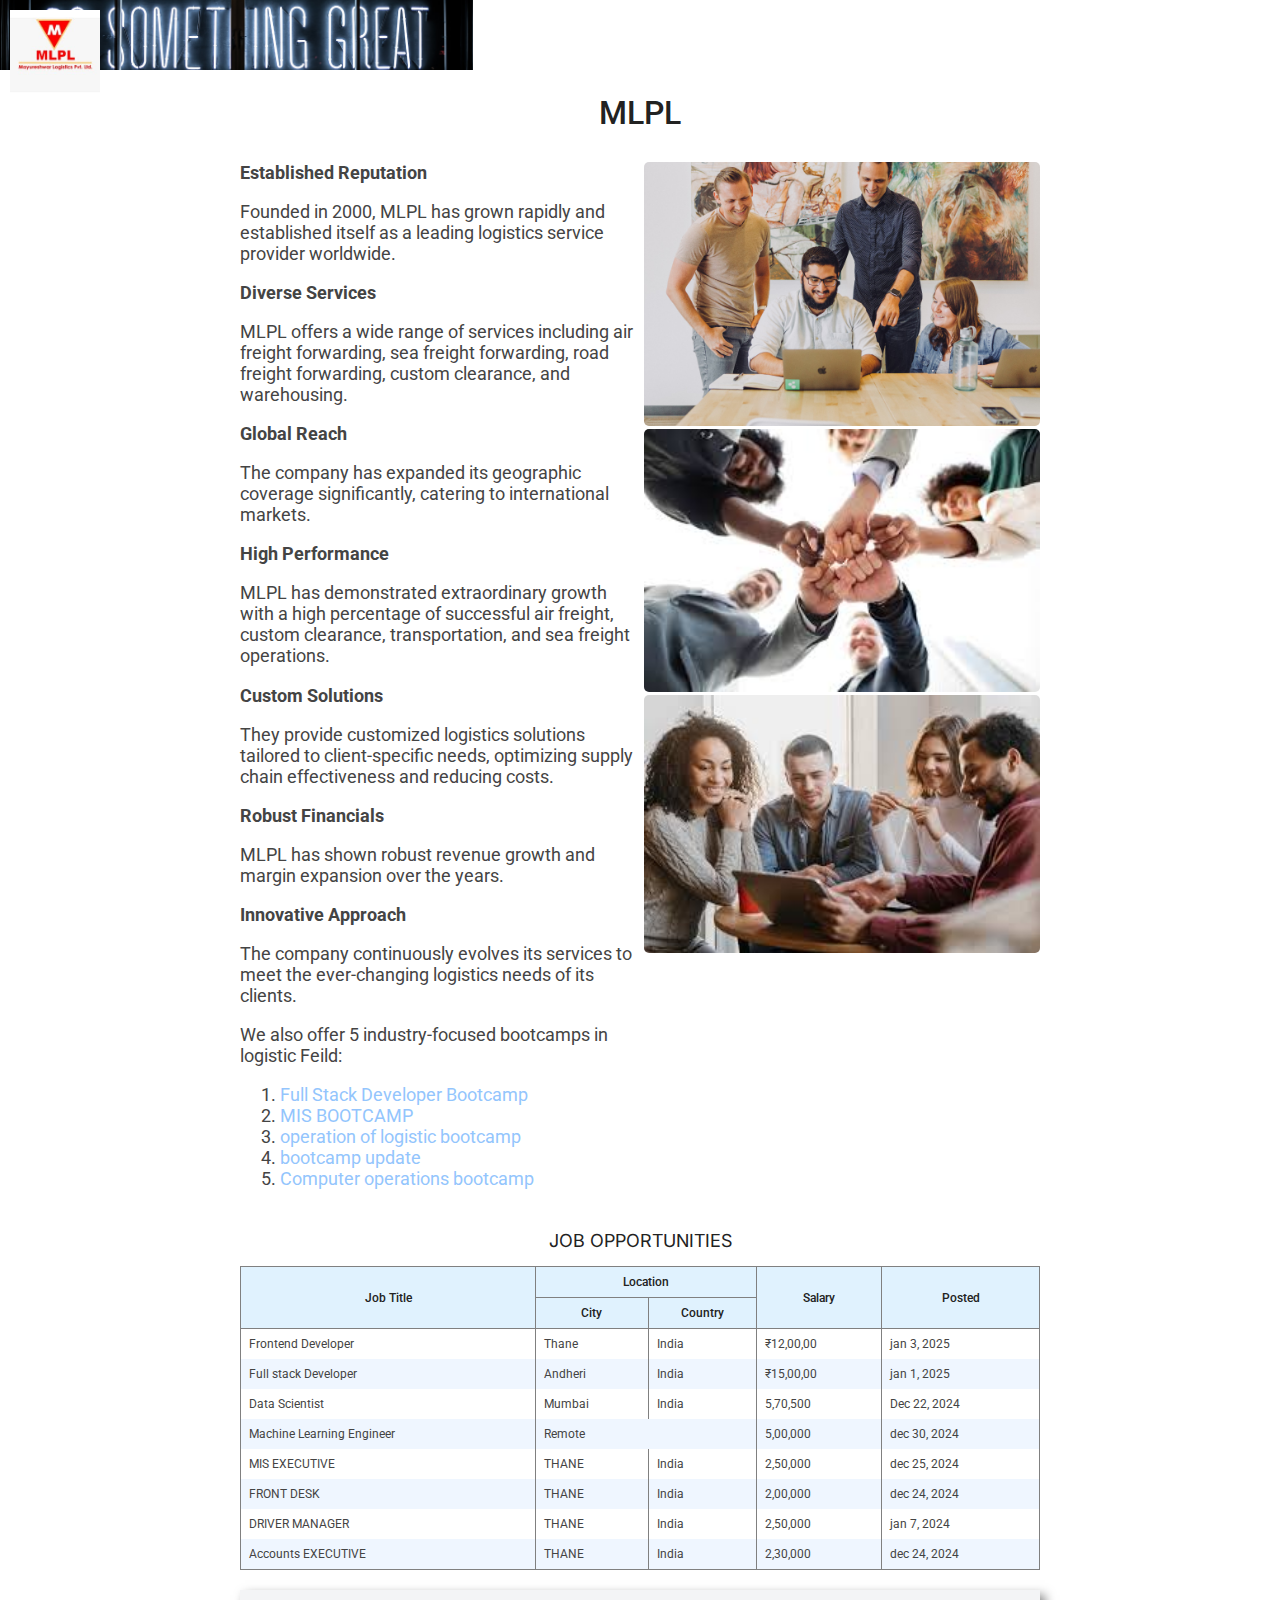
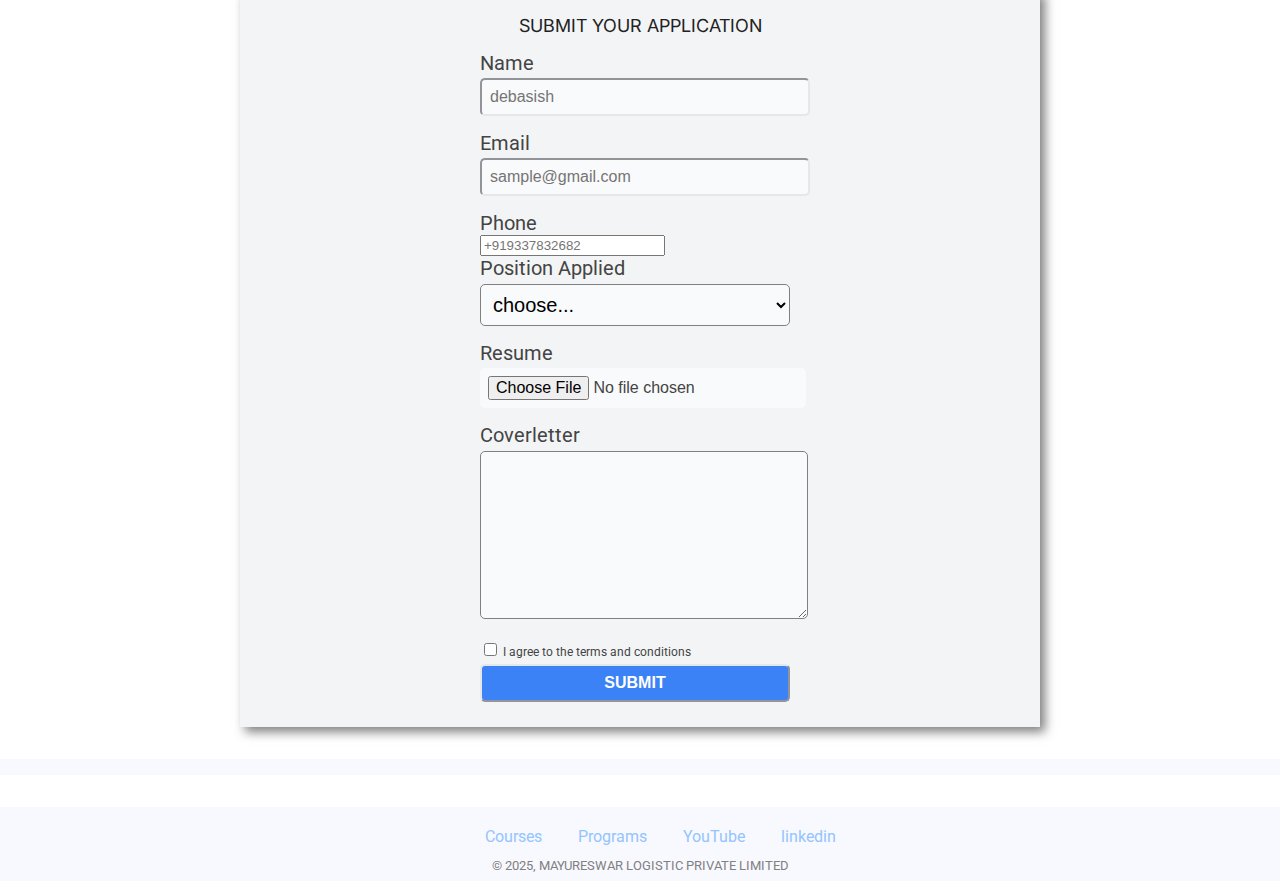
<file: career.html>
<!DOCTYPE html>
<html lang="en">

<head>
    <title>
        career page MLPL
    </title>

    <meta charset="UTF-8">
    <meta name="viewport" content="width=device-width, initial-scale=1.0">
    <meta name="description" content="Learn about job openings at MLPL and submit your application now">
    <meta name="keywords" content="data science, LOGISTIC, jobs">
    <meta name="DEBASISH" content="MLPL">
    <meta name="robots" content="index, follow">
    <meta property="og:title" content="MLPL Careers">
    <meta property="og:description" content="Learn about job openings at mlpl and submit your application now">
    <meta property="og:image" content="meta_image.png">
    <meta name="twitter:title" content="MLPL Careers">
    <meta name="twitter:description" content="Learn about job openings at mlpl and submit your application now">
    <meta name="twitter:image" content="meta_image.png">

    <link rel="stylesheet" href="styles.css">
    <link rel="icon" href="./src/download.jpeg">
    <link rel="icon" type="image/x-icon" href="./job openings/job/job-opening-main/src/download.jpeg">
    <link rel="preconnect" href="https://fonts.googleapis.com">
    <link rel="preconnect" href="https://fonts.gstatic.com" crossorigin>
    <link rel="stylesheet"
        href="https://fonts.googleapis.com/css2?family=Inter:wght@100..900&family=Roboto:ital,wght@0,100;0,300;0,400;0,500;0,700;0,900;1,100;1,300;1,400;1,500;1,700;1,900&display=swap">
</head>
<style>
     /* body {
            font-family: 'Inter', sans-serif;
            margin: 0;
            padding: 0;
            display: flex;
            flex-direction: column;
            min-height: 100vh;
        }
        .container {
            flex: 1;
            padding: 20px;
        } */
     #thank-you {
            display: none;
            text-align: center;
            background: white;
            padding: 20px;
            border-radius: 10px;
            box-shadow: 0 0 10px rgba(0, 0, 0, 0.1);
        }
</style>
<body>
    <div
     class="banner-container">
         <img id="banner" src="banner.jpg" alt="Banner" height="240" width="7700%"> 
         <img id="logo" alt="MLPL LOGO" src="download.jpeg"> 
    </div>
    <h1>
        MLPL
    </h1>

    <div id="about">
        <div id="description">
            <div class="achievement"> <b>Established Reputation</b> <p>Founded in 2000, MLPL has grown rapidly and established itself as a leading logistics service provider worldwide.</p> </div> <div class="achievement"> <b>Diverse Services</b> <p>MLPL offers a wide range of services including air freight forwarding, sea freight forwarding, road freight forwarding, custom clearance, and warehousing.</p> </div> <div class="achievement"> <b>Global Reach</b> <p>The company has expanded its geographic coverage significantly, catering to international markets.</p> </div> <div class="achievement"> <b>High Performance</b> <p>MLPL has demonstrated extraordinary growth with a high percentage of successful air freight, custom clearance, transportation, and sea freight operations.</p> </div> <div class="achievement"> <b>Custom Solutions</b> <p>They provide customized logistics solutions tailored to client-specific needs, optimizing supply chain effectiveness and reducing costs.</p> </div> <div class="achievement"> <b>Robust Financials</b> <p>MLPL has shown robust revenue growth and margin expansion over the years.</p> </div> <div class="achievement"> <b>Innovative Approach</b> <p>The company continuously evolves its services to meet the ever-changing logistics needs of its clients.</p> </div>
            <p>
                We also offer 5 industry-focused bootcamps in logistic Feild:
            <ol>
                <li>
                    <a href="https://www.jovian.com/full-stack-developer-bootcamp">
                         Full Stack Developer Bootcamp
                    </a>
                </li>
                
                <LI>
                    <a href="https://www.youtube.com/@ComputerGyanGuruji">MIS BOOTCAMP</a>
                </LI>
                <li>
                    <a href="https://www.youtube.com/watch?v=Mi1QBxVjZAw&list=PLCD3E338A3E58E906">operation of logistic bootcamp</a>
                </li>
                <li>
                    <a href="https://www.youtube.com/@debasishpadhy9020">bootcamp update</a>
                </li>
                <li>
                    <a href="https://www.youtube.com/watch?v=LMNe8P7FCpE&list=PLVXgxt9eYy2bkgfI4fErZmWfeS1bcYReZ">Computer operations bootcamp</a>
                </li>
            </ol>
            </p>
        </div>
        <div id="team">
            <img id="team-image" alt="Team" src="team.jpg">
            <img id="team-image" alt="Team" src="gui.jpeg">
            <img id="team-image" alt="Team" src="jhl.jpeg">
        </div>
    </div>


    <h2>Job Opportunities</h2>
    <div id="jobs">
        <table id="jobs-table">
            <tr class="jobs-header-row">
                <th rowspan="2">Job Title</th>
                <th colspan="2">Location</th>
                <th rowspan="2">Salary</th>
                <th rowspan="2">Posted</th>
            </tr>
            <tr class="jobs-header-row">
                <th>City</th>
                <th>Country</th>
            </tr>
            <tr class="jobs-data-row">
                <td>Frontend Developer</td>
                <td>Thane</td>
                <td>India</td>
                <td>₹12,00,00</td>
                <td>jan 3, 2025</td>
            </tr>
            <tr class="jobs-data-row">
                <td>Full stack Developer</td>
                <td>Andheri</td>
                <td>India</td>
                <td>₹15,00,00</td>
                <td>jan 1, 2025</td>
            </tr>
            <tr class="jobs-data-row">
                <td>Data Scientist</td>
                <td>Mumbai</td>
                <td>India</td>
                <td>5,70,500</td>
                <td>Dec 22, 2024</td>
            </tr>
            <tr class="jobs-data-row">
                <td>Machine Learning Engineer</td>
                <td colspan="2">Remote</td>
                <td>5,00,000</td>
                <td>dec 30, 2024</td>
            </tr>
            <tr class="jobs-data-row">
                <td>MIS EXECUTIVE</td>
                <td>THANE</td>
                <td>India</td>
                <td>2,50,000</td>
                <td>dec 25, 2024</td>
            </tr>
            <tr class="jobs-data-row">
                <td>FRONT DESK</td>
                <td>THANE</td>
                <td>India</td>
                <td>2,00,000</td>
                <td>dec 24, 2024</td>
            </tr>
            <tr class="jobs-data-row">
                <td>DRIVER MANAGER</td>
                <td>THANE</td>
                <td>India</td>
                <td>2,50,000</td>
                <td>jan 7, 2024</td>
            </tr>
            <tr class="jobs-data-row">
                <td>Accounts EXECUTIVE</td>
                <td>THANE</td>
                <td>India</td>
                <td>2,30,000</td>
                <td>dec 24, 2024</td>
            </tr>
        </table>
    </div>

    <div id="application1">
        <h2>Submit your Application</h2>
        <form id="application-form1" onsubmit="showThankYou(event)">
            <label for="name">Name</label><br>
            <input type="text" id="name" name="name" required placeholder="debasish"><br>

            <label for="email">Email</label><br>
            <input type="email" id="email" name="email" placeholder="sample@gmail.com" required><br>

            <label for="phone">Phone</label><br>
            <input type="number" id="phone" name="phone" placeholder="+919337832682" required><br>

            <label for="position">Position Applied</label><br>
            <select id="postition" name="position" required><br>
                <option>choose...</option>
                <option>Frontend Developer</option>
                <option>Machine Learning Developer</option>
                <option>DataScientist</option>
                <option>Data analyst</option>
                <option>mis</option>
                <option>operation logistic</option>
                <option>FRONT DESK</option>
            </select><br>

            <label for="resume">Resume</label><br>
            <input type="file" id="resume" name="resume" required><br>

            <label for="coverletter">Coverletter</label><br>
            <textarea id="coverletter" name="coverletter" style="height:150px;"></textarea><br>

            <label id=box-check for="checkbox"></label>
            <input type="checkbox" id="checkbox" required>
            I agree to the terms and conditions</label><br>

            <input type="submit" value="SUBMIT">
            <!-- <a href="thanku.html" type="submit" value="SUBMIT"></a> -->
        </form>
    </div>
        <!-- <script>
            function redirectToThankYouPage(event) {
                event.preventDefault();
                window.location.href = "thanku.html";
            }
        </script> -->
        <div id="thank-you">
            <h1>Thank You for Submitting Your Information!</h1>
            <p>Your application has been successfully submitted. We appreciate your interest in joining Mayureswar Logistic Private Limited (MLPL).</p>
            <p>For any queries, please contact:</p>
            <ul>
                <li>Email: <a href="mailto:debasishpadhy111@gmail.com">debasishpadhy111@gmail.com</a></li>
                <li>Mobile: <a href="tel:+919337832682">+91-9337832682</a></li>
            </ul>
            <p>We will get back to you soon.</p>
            <a href="#" onclick="hideThankYou()">Back to Application</a>
        </div>
    </div>

    <div id="footer">
        <!-- Your footer content here -->
    </div>

    <script>
        function showThankYou(event) {
            event.preventDefault();
            document.getElementById('application1').style.display = 'none';
            document.getElementById('thank-you').style.display = 'block';
        }

        function hideThankYou() {
            document.getElementById('application1').style.display = 'block';
            document.getElementById('thank-you').style.display = 'none';
        }
    </script>
<footer>

    <div id="footer">
        <ul id="footer-links">
            <li>
                <a href="https://jovian.com/learn" target="_blank">
                    Courses
                </a>
            </li>
            <li>
                <a href="https://jovian.com/learn" target="_blank">
                    Programs
                </a>
            </li>
            <li>
                <a href="https://youtube.com/@jovianhq" target="_blank">
                    YouTube
                </a>
            </li>
            <li>
                <a href="https://www.linkedin.com/in/debasish-padhy-data-scientiest/" target="_blank">
                    linkedin
                </a>
            </li>
        </ul>
        <span class="copyright">© 2025, MAYURESWAR LOGISTIC PRIVATE LIMITED </span>
    </div>
</footer>
</body>

</html>
</file>
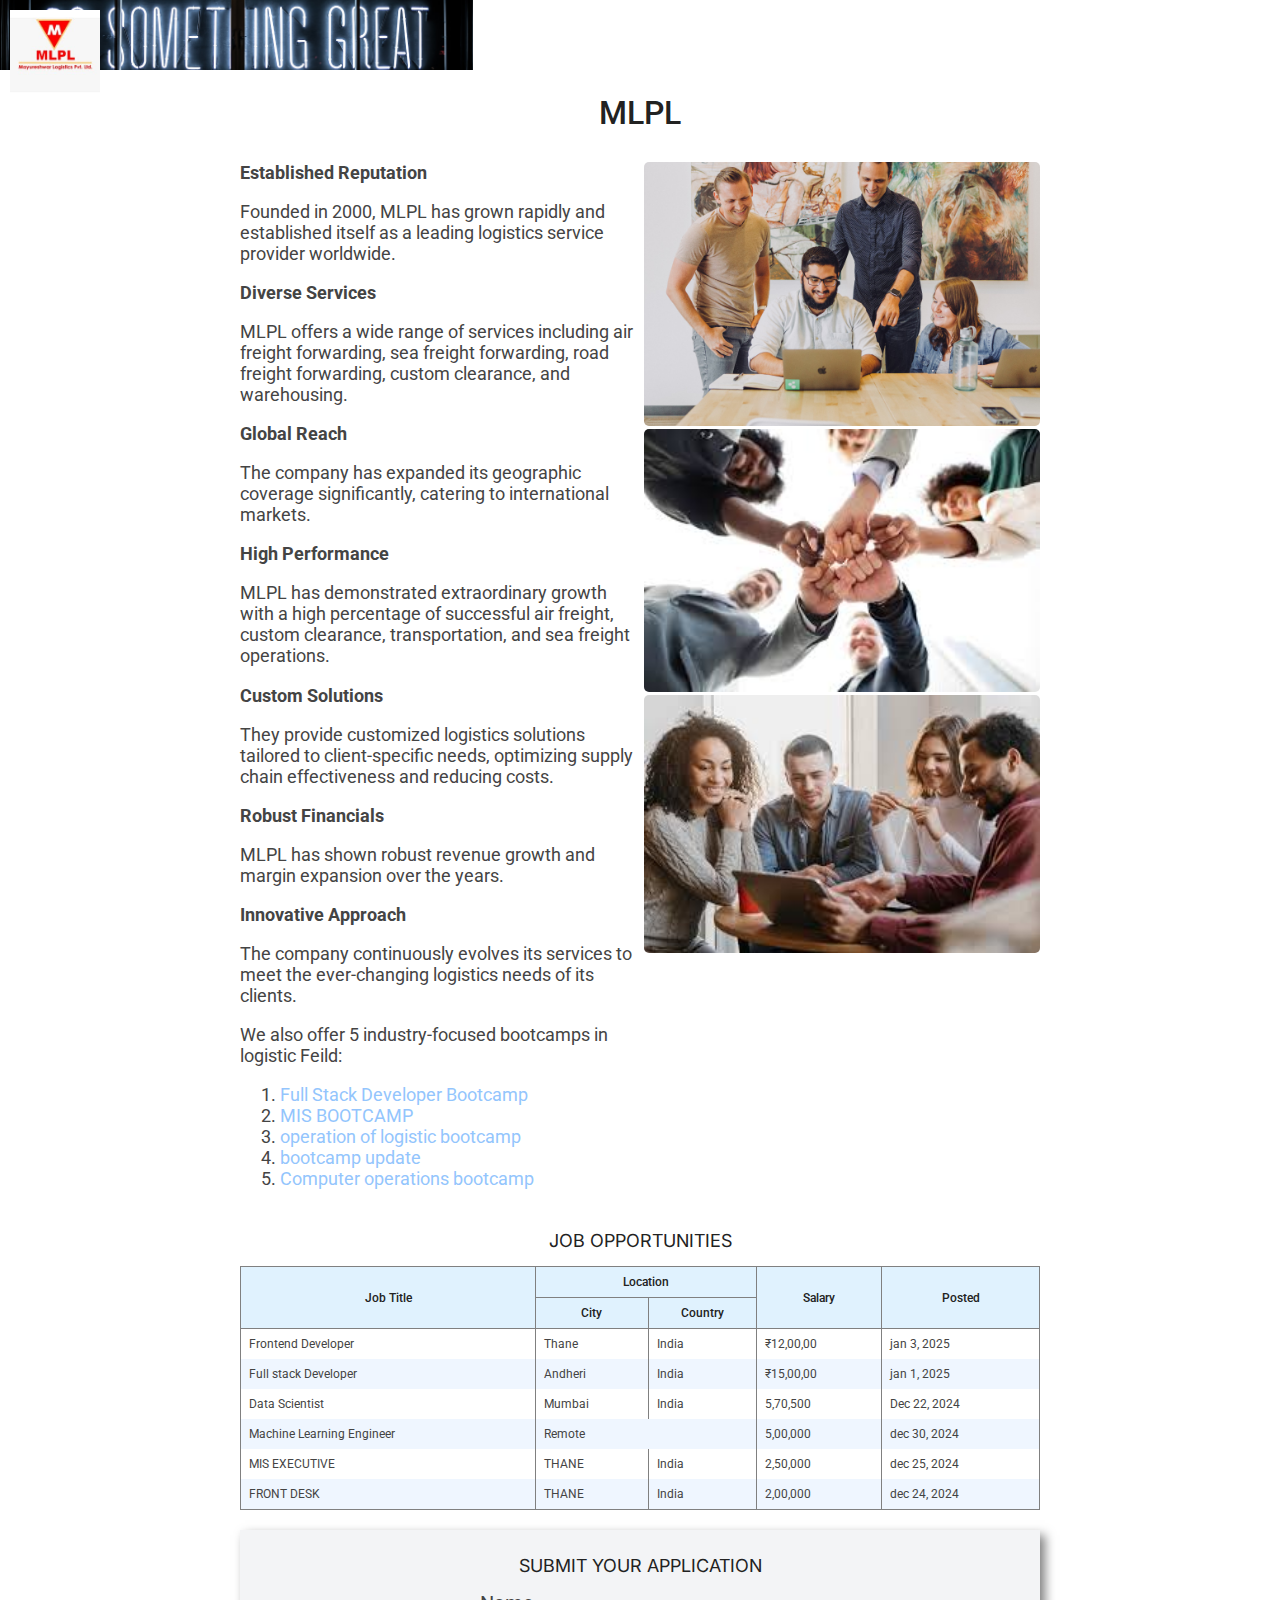
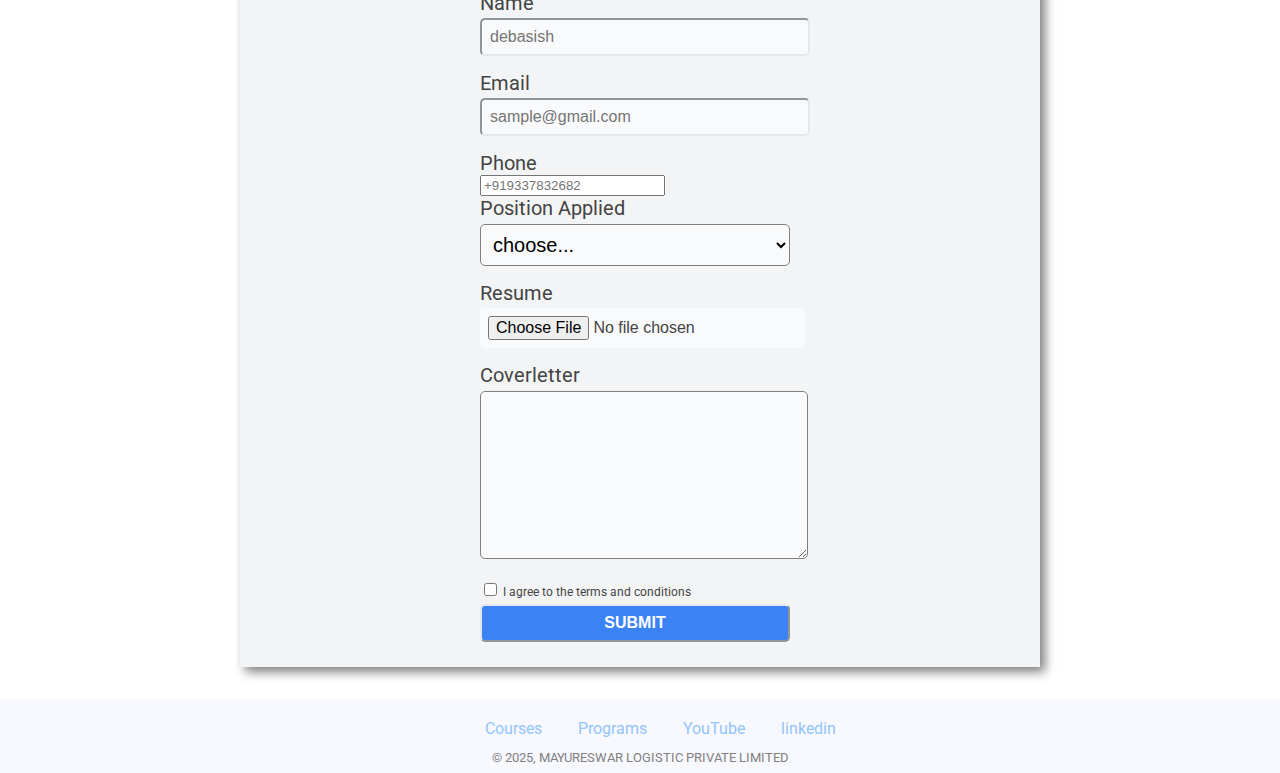
<file: indo.html>
<!DOCTYPE html>
<html lang="en">

<head>
    <title>
        career page MLPL
    </title>

    <meta charset="UTF-8">
    <meta name="viewport" content="width=device-width, initial-scale=1.0">
    <meta name="description" content="Learn about job openings at MLPL and submit your application now">
    <meta name="keywords" content="data science, LOGISTIC, jobs">
    <meta name="DEBASISH" content="MLPL">
    <meta name="robots" content="index, follow">
    <meta property="og:title" content="MLPL Careers">
    <meta property="og:description" content="Learn about job openings at mlpl and submit your application now">
    <meta property="og:image" content="meta_image.png">
    <meta name="twitter:title" content="MLPL Careers">
    <meta name="twitter:description" content="Learn about job openings at mlpl and submit your application now">
    <meta name="twitter:image" content="meta_image.png">

    <link rel="stylesheet" href="styles.css">
    <link rel="icon" href="./src/download.jpeg">
    <link rel="icon" type="image/x-icon" href="./job openings/job/job-opening-main/src/download.jpeg">
    <link rel="preconnect" href="https://fonts.googleapis.com">
    <link rel="preconnect" href="https://fonts.gstatic.com" crossorigin>
    <link rel="stylesheet"
        href="https://fonts.googleapis.com/css2?family=Inter:wght@100..900&family=Roboto:ital,wght@0,100;0,300;0,400;0,500;0,700;0,900;1,100;1,300;1,400;1,500;1,700;1,900&display=swap">
</head>

<body>
    <div
     class="banner-container">
         <img id="banner" src="banner.jpg" alt="Banner" height="240" width="7700%"> 
         <img id="logo" alt="MLPL LOGO" src="download.jpeg"> 
    </div>
    <h1>
        MLPL
    </h1>

    <div id="about">
        <div id="description">
            <div class="achievement"> <b>Established Reputation</b> <p>Founded in 2000, MLPL has grown rapidly and established itself as a leading logistics service provider worldwide.</p> </div> <div class="achievement"> <b>Diverse Services</b> <p>MLPL offers a wide range of services including air freight forwarding, sea freight forwarding, road freight forwarding, custom clearance, and warehousing.</p> </div> <div class="achievement"> <b>Global Reach</b> <p>The company has expanded its geographic coverage significantly, catering to international markets.</p> </div> <div class="achievement"> <b>High Performance</b> <p>MLPL has demonstrated extraordinary growth with a high percentage of successful air freight, custom clearance, transportation, and sea freight operations.</p> </div> <div class="achievement"> <b>Custom Solutions</b> <p>They provide customized logistics solutions tailored to client-specific needs, optimizing supply chain effectiveness and reducing costs.</p> </div> <div class="achievement"> <b>Robust Financials</b> <p>MLPL has shown robust revenue growth and margin expansion over the years.</p> </div> <div class="achievement"> <b>Innovative Approach</b> <p>The company continuously evolves its services to meet the ever-changing logistics needs of its clients.</p> </div>
            <p>
                We also offer 5 industry-focused bootcamps in logistic Feild:
            <ol>
                <li>
                    <a href="https://www.jovian.com/full-stack-developer-bootcamp">
                         Full Stack Developer Bootcamp
                    </a>
                </li>
                
                <LI>
                    <a href="https://www.youtube.com/@ComputerGyanGuruji">MIS BOOTCAMP</a>
                </LI>
                <li>
                    <a href="https://www.youtube.com/watch?v=Mi1QBxVjZAw&list=PLCD3E338A3E58E906">operation of logistic bootcamp</a>
                </li>
                <li>
                    <a href="https://www.youtube.com/@debasishpadhy9020">bootcamp update</a>
                </li>
                <li>
                    <a href="https://www.youtube.com/watch?v=LMNe8P7FCpE&list=PLVXgxt9eYy2bkgfI4fErZmWfeS1bcYReZ">Computer operations bootcamp</a>
                </li>
            </ol>
            </p>
        </div>
        <div id="team">
            <img id="team-image" alt="Team" src="team.jpg">
            <img id="team-image" alt="Team" src="gui.jpeg">
            <img id="team-image" alt="Team" src="jhl.jpeg">
        </div>
    </div>


    <h2>Job Opportunities</h2>
    <div id="jobs">
        <table id="jobs-table">
            <tr class="jobs-header-row">
                <th rowspan="2">Job Title</th>
                <th colspan="2">Location</th>
                <th rowspan="2">Salary</th>
                <th rowspan="2">Posted</th>
            </tr>
            <tr class="jobs-header-row">
                <th>City</th>
                <th>Country</th>
            </tr>
            <tr class="jobs-data-row">
                <td>Frontend Developer</td>
                <td>Thane</td>
                <td>India</td>
                <td>₹12,00,00</td>
                <td>jan 3, 2025</td>
            </tr>
            <tr class="jobs-data-row">
                <td>Full stack Developer</td>
                <td>Andheri</td>
                <td>India</td>
                <td>₹15,00,00</td>
                <td>jan 1, 2025</td>
            </tr>
            <tr class="jobs-data-row">
                <td>Data Scientist</td>
                <td>Mumbai</td>
                <td>India</td>
                <td>5,70,500</td>
                <td>Dec 22, 2024</td>
            </tr>
            <tr class="jobs-data-row">
                <td>Machine Learning Engineer</td>
                <td colspan="2">Remote</td>
                <td>5,00,000</td>
                <td>dec 30, 2024</td>
            </tr>
            <tr class="jobs-data-row">
                <td>MIS EXECUTIVE</td>
                <td>THANE</td>
                <td>India</td>
                <td>2,50,000</td>
                <td>dec 25, 2024</td>
            </tr>
            <tr class="jobs-data-row">
                <td>FRONT DESK</td>
                <td>THANE</td>
                <td>India</td>
                <td>2,00,000</td>
                <td>dec 24, 2024</td>
            </tr>
        </table>
    </div>

    <div id="application1">
        <h2>Submit your Application</h2>
        <form id="application-form1">
            <label for="name">Name</label><br>
            <input type="text" id="name" name="name" required placeholder="debasish"><br>

            <label for="email">Email</label><br>
            <input type="email" id="email" name="email" placeholder="sample@gmail.com" required><br>

            <label for="phone">Phone</label><br>
            <input type="number" id="phone" name="phone" placeholder="+919337832682" required><br>

            <label for="position">Position Applied</label><br>
            <select id="postition" name="position" required><br>
                <option>choose...</option>
                <option>Frontend Developer</option>
                <option>Machine Learning Developer</option>
                <option>DataScientist</option>
                <option>Data analyst</option>
                <option>mis</option>
                <option>operation logistic</option>
                <option>FRONT DESK</option>
            </select><br>

            <label for="resume">Resume</label><br>
            <input type="file" id="resume" name="resume" required><br>

            <label for="coverletter">Coverletter</label><br>
            <textarea id="coverletter" name="coverletter" style="height:150px;"></textarea><br>

            <label id=box-check for="checkbox"></label>
            <input type="checkbox" id="checkbox" required>
            I agree to the terms and conditions</label><br>

            <input type="submit" value="SUBMIT">
        </form>
    </div>

   

        </form>

    </div>

    <div id="footer">
        <ul id="footer-links">
            <li>
                <a href="https://jovian.com/learn" target="_blank">
                    Courses
                </a>
            </li>
            <li>
                <a href="https://jovian.com/learn" target="_blank">
                    Programs
                </a>
            </li>
            <li>
                <a href="https://youtube.com/@jovianhq" target="_blank">
                    YouTube
                </a>
            </li>
            <li>
                <a href="https://www.linkedin.com/in/debasish-padhy-data-scientiest/" target="_blank">
                    linkedin
                </a>
            </li>
        </ul>
        <span class="copyright">© 2025, MAYURESWAR LOGISTIC PRIVATE LIMITED </span>
    </div>

</body>

</html>
</file>
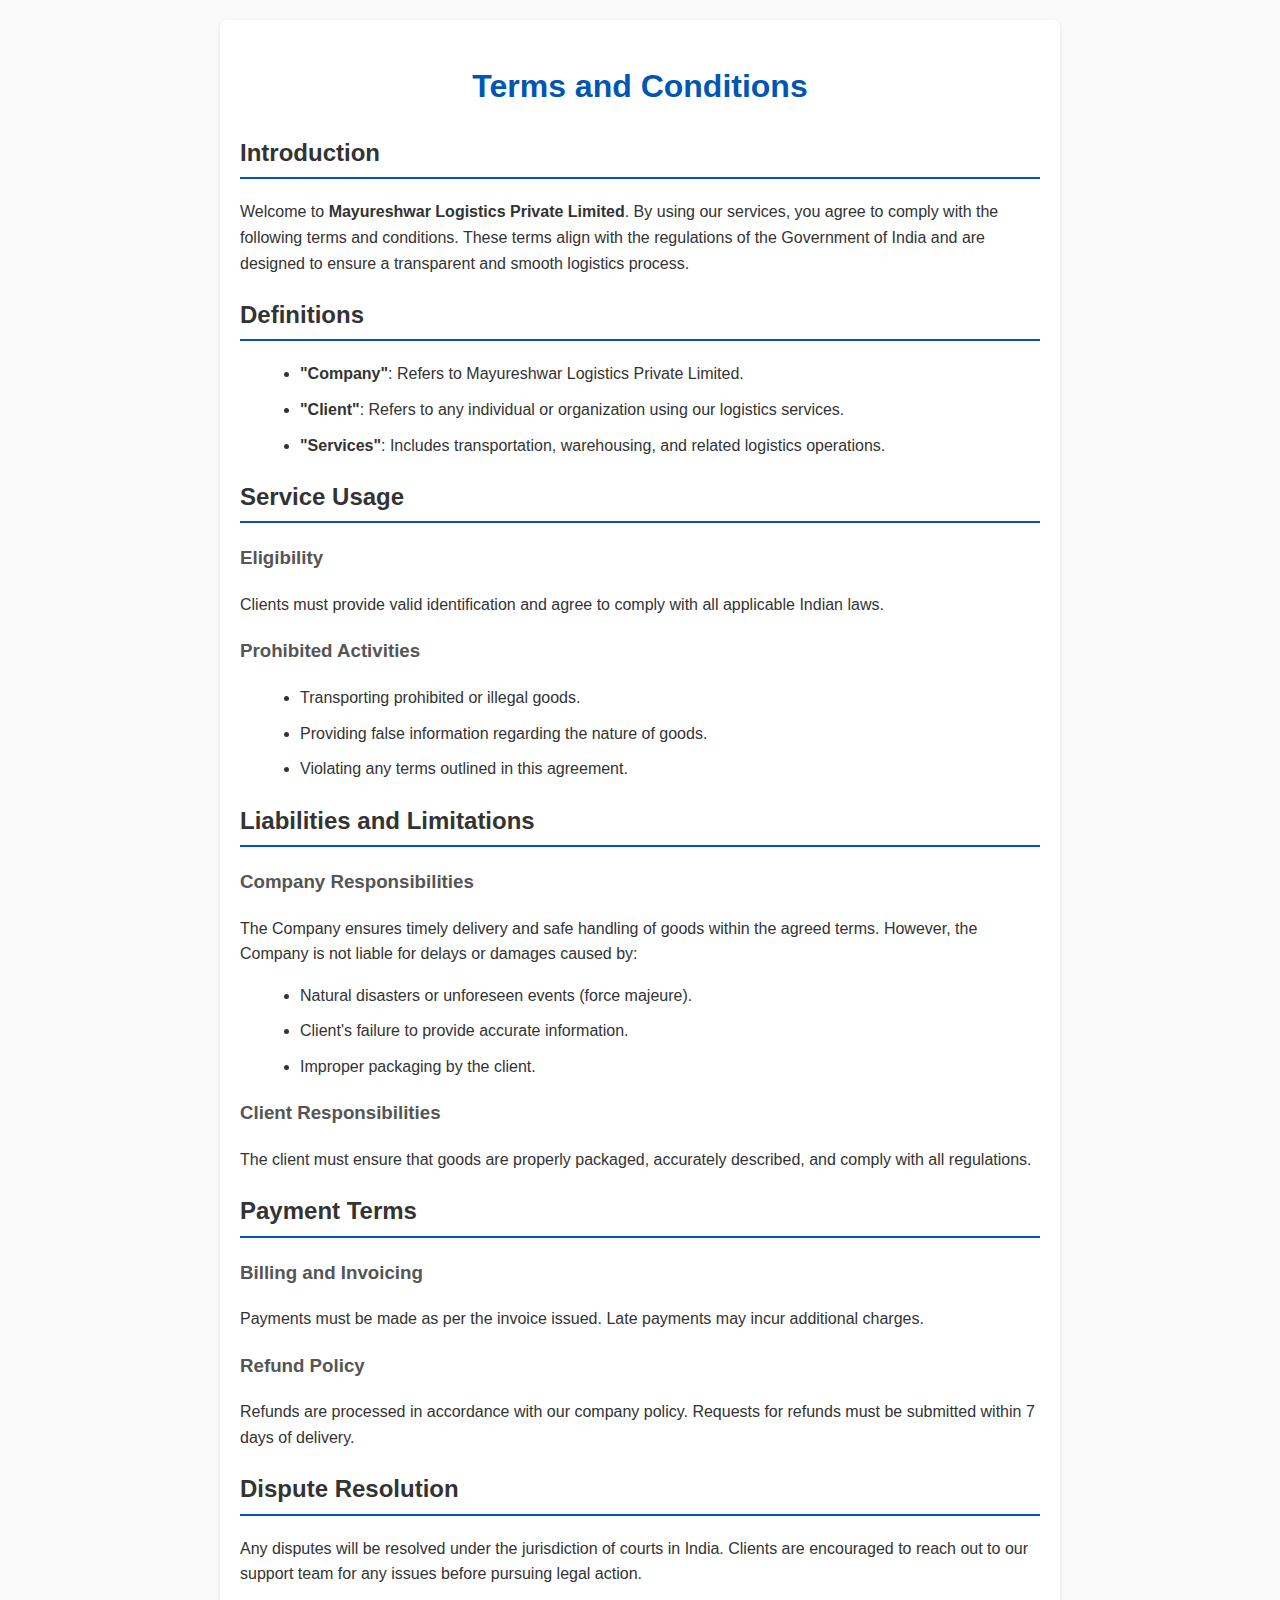
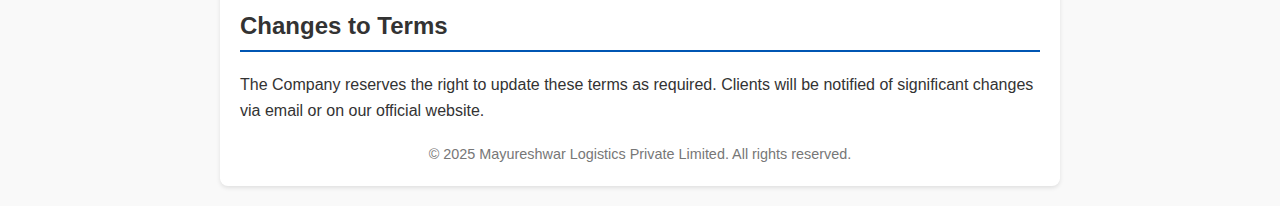
<file: make.html>
<!DOCTYPE html>
<html lang="en">
<head>
    <meta charset="UTF-8">
    <meta name="viewport" content="width=device-width, initial-scale=1.0">
    <title>Terms and Conditions - Mayureshwar Logistics Private Limited</title>
    <style>
        body {
            font-family: Arial, sans-serif;
            line-height: 1.6;
            margin: 0;
            padding: 0;
            background-color: #f9f9f9;
            color: #333;
        }

        .my_company {
            max-width: 800px;
            margin: 20px auto;
            padding: 20px;
            background: #fff;
            border-radius: 8px;
            box-shadow: 0 2px 4px rgba(0, 0, 0, 0.1);
        }

        h1 {
            text-align: center;
            color: #0056b3;
        }

        h2 {
            color: #333;
            border-bottom: 2px solid #0056b3;
            padding-bottom: 5px;
        }

        h3 {
            color: #555;
        }

        ul {
            margin-left: 20px;
        }

        li {
            margin-bottom: 10px;
        }

        a {
            color: #0056b3;
            text-decoration: none;
        }

        a:hover {
            text-decoration: underline;
        }

        footer {
            text-align: center;
            margin-top: 20px;
            font-size: 0.9em;
            color: #777;
        }
    </style>
</head>
<body>
    <div class="my_company">
        <h1>Terms and Conditions</h1>
        <h2>Introduction</h2>
        <p>Welcome to <strong>Mayureshwar Logistics Private Limited</strong>. By using our services, you agree to comply with the following terms and conditions. These terms align with the regulations of the Government of India and are designed to ensure a transparent and smooth logistics process.</p>

        <h2>Definitions</h2>
        <ul>
            <li><strong>"Company"</strong>: Refers to Mayureshwar Logistics Private Limited.</li>
            <li><strong>"Client"</strong>: Refers to any individual or organization using our logistics services.</li>
            <li><strong>"Services"</strong>: Includes transportation, warehousing, and related logistics operations.</li>
        </ul>

        <h2>Service Usage</h2>
        <h3>Eligibility</h3>
        <p>Clients must provide valid identification and agree to comply with all applicable Indian laws.</p>

        <h3>Prohibited Activities</h3>
        <ul>
            <li>Transporting prohibited or illegal goods.</li>
            <li>Providing false information regarding the nature of goods.</li>
            <li>Violating any terms outlined in this agreement.</li>
        </ul>

        <h2>Liabilities and Limitations</h2>
        <h3>Company Responsibilities</h3>
        <p>The Company ensures timely delivery and safe handling of goods within the agreed terms. However, the Company is not liable for delays or damages caused by:</p>
        <ul>
            <li>Natural disasters or unforeseen events (force majeure).</li>
            <li>Client's failure to provide accurate information.</li>
            <li>Improper packaging by the client.</li>
        </ul>

        <h3>Client Responsibilities</h3>
        <p>The client must ensure that goods are properly packaged, accurately described, and comply with all regulations.</p>

        <h2>Payment Terms</h2>
        <h3>Billing and Invoicing</h3>
        <p>Payments must be made as per the invoice issued. Late payments may incur additional charges.</p>

        <h3>Refund Policy</h3>
        <p>Refunds are processed in accordance with our company policy. Requests for refunds must be submitted within 7 days of delivery.</p>

        <h2>Dispute Resolution</h2>
        <p>Any disputes will be resolved under the jurisdiction of courts in India. Clients are encouraged to reach out to our support team for any issues before pursuing legal action.</p>

        <h2>Changes to Terms</h2>
        <p>The Company reserves the right to update these terms as required. Clients will be notified of significant changes via email or on our official website.</p>

        <footer>
            &copy; 2025 Mayureshwar Logistics Private Limited. All rights reserved.
        </footer>
    </div>
</body>
</html>
</file>
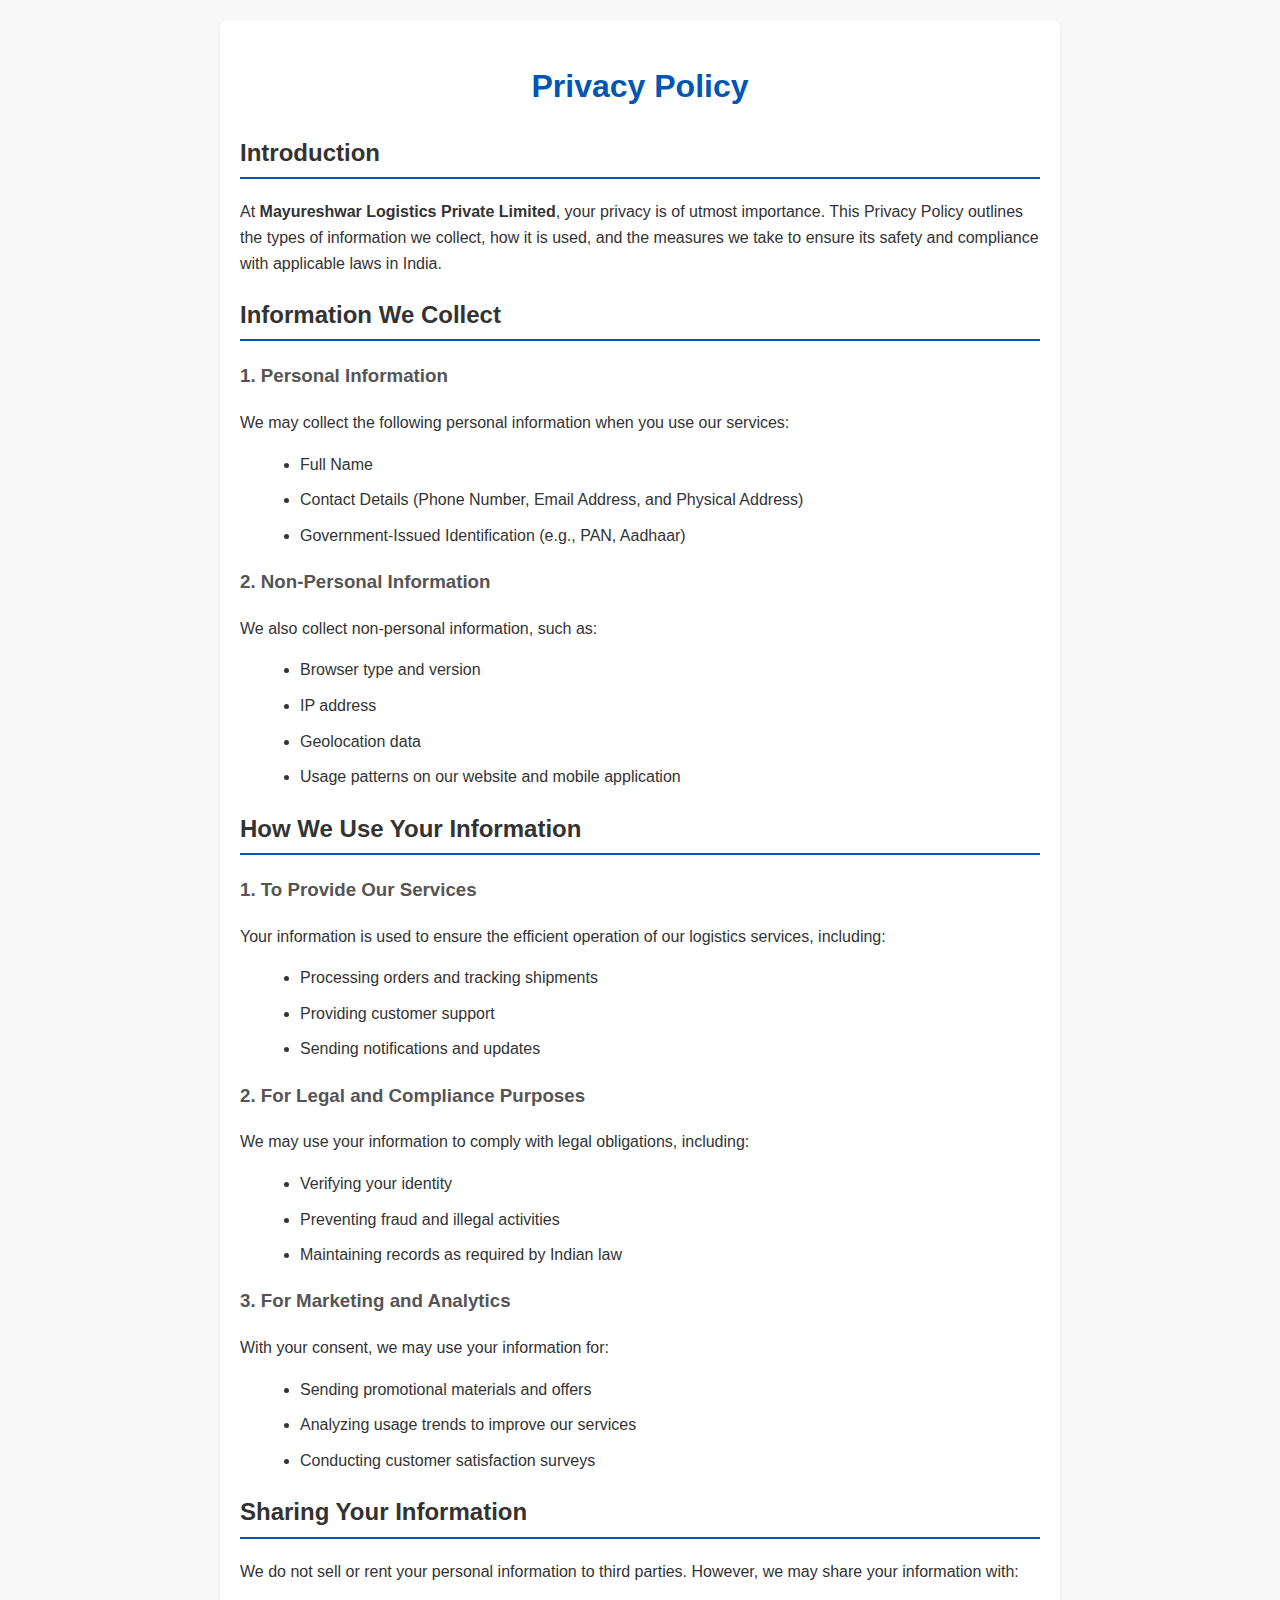
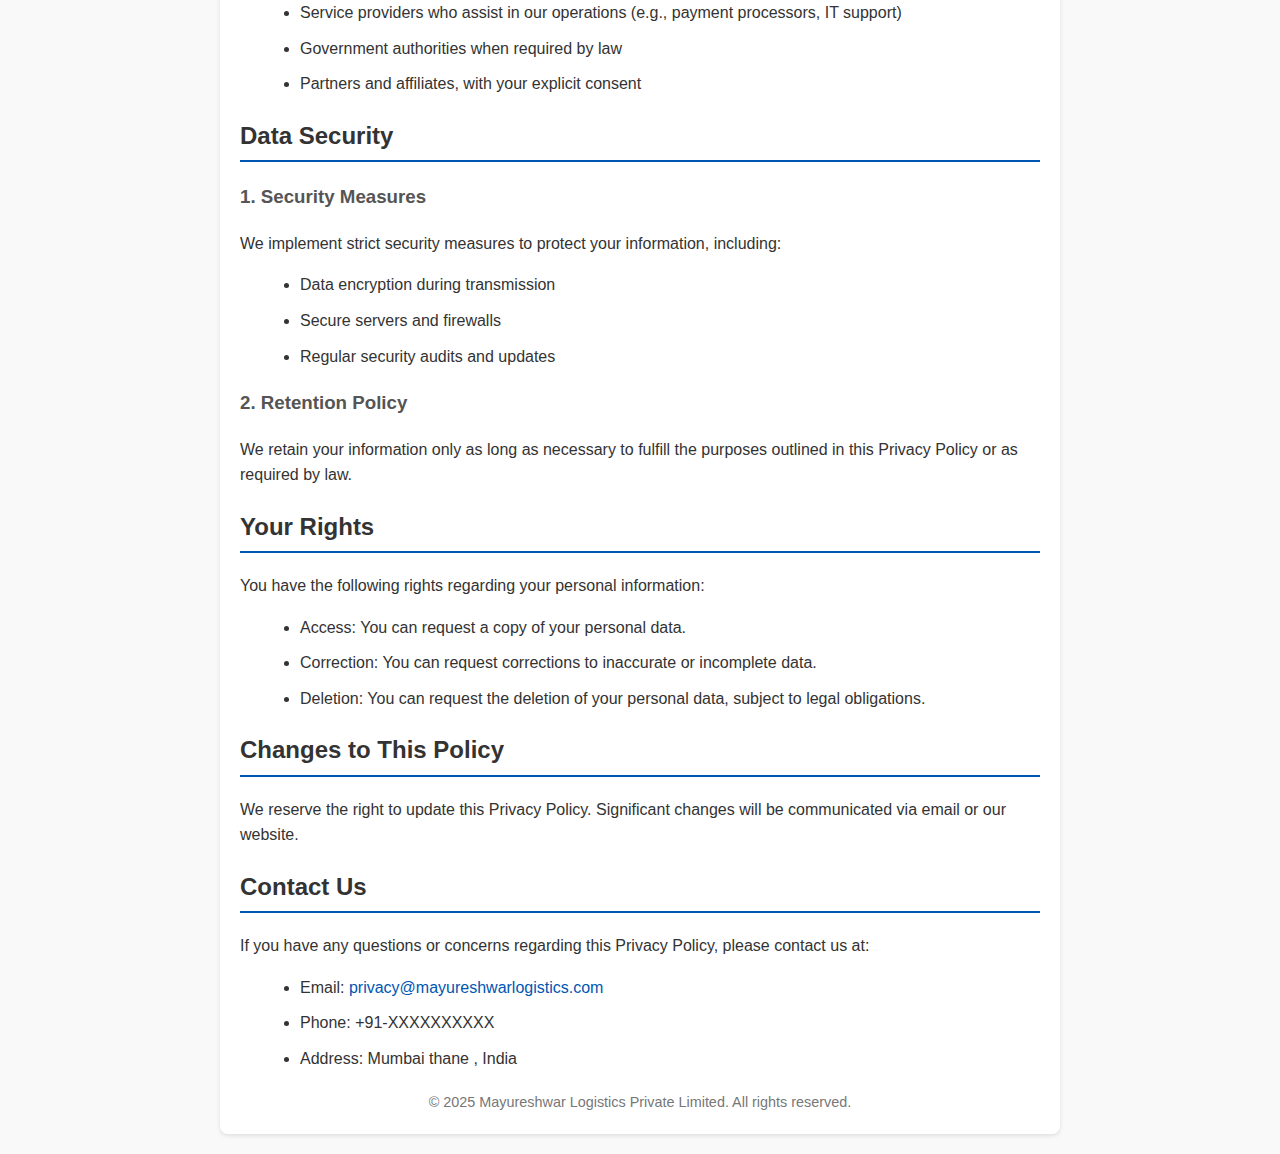
<file: privacy.html>
<!DOCTYPE html>
<html lang="en">
<head>
    <meta charset="UTF-8">
    <meta name="viewport" content="width=device-width, initial-scale=1.0">
    <title>Privacy Policy - Mayureshwar Logistics Private Limited</title>
    <style>
        body {
            font-family: Arial, sans-serif;
            line-height: 1.6;
            margin: 0;
            padding: 0;
            background-color: #f9f9f9;
            color: #333;
        }

        .dev_policy {
            max-width: 800px;
            margin: 20px auto;
            padding: 20px;
            background: #fff;
            border-radius: 8px;
            box-shadow: 0 2px 4px rgba(0, 0, 0, 0.1);
        }

        h1 {
            text-align: center;
            color: #0056b3;
        }

        h2 {
            color: #333;
            border-bottom: 2px solid #0056b3;
            padding-bottom: 5px;
        }

        h3 {
            color: #555;
        }

        ul {
            margin-left: 20px;
        }

        li {
            margin-bottom: 10px;
        }

        a {
            color: #0056b3;
            text-decoration: none;
        }

        a:hover {
            text-decoration: underline;
        }

        footer {
            text-align: center;
            margin-top: 20px;
            font-size: 0.9em;
            color: #777;
        }
    </style>
</head>
<body>
    <div class="dev_policy">
        <h1>Privacy Policy</h1>

        <h2>Introduction</h2>
        <p>At <strong>Mayureshwar Logistics Private Limited</strong>, your privacy is of utmost importance. This Privacy Policy outlines the types of information we collect, how it is used, and the measures we take to ensure its safety and compliance with applicable laws in India.</p>

        <h2>Information We Collect</h2>
        <h3>1. Personal Information</h3>
        <p>We may collect the following personal information when you use our services:</p>
        <ul>
            <li>Full Name</li>
            <li>Contact Details (Phone Number, Email Address, and Physical Address)</li>
            <li>Government-Issued Identification (e.g., PAN, Aadhaar)</li>
        </ul>

        <h3>2. Non-Personal Information</h3>
        <p>We also collect non-personal information, such as:</p>
        <ul>
            <li>Browser type and version</li>
            <li>IP address</li>
            <li>Geolocation data</li>
            <li>Usage patterns on our website and mobile application</li>
        </ul>

        <h2>How We Use Your Information</h2>
        <h3>1. To Provide Our Services</h3>
        <p>Your information is used to ensure the efficient operation of our logistics services, including:</p>
        <ul>
            <li>Processing orders and tracking shipments</li>
            <li>Providing customer support</li>
            <li>Sending notifications and updates</li>
        </ul>

        <h3>2. For Legal and Compliance Purposes</h3>
        <p>We may use your information to comply with legal obligations, including:</p>
        <ul>
            <li>Verifying your identity</li>
            <li>Preventing fraud and illegal activities</li>
            <li>Maintaining records as required by Indian law</li>
        </ul>

        <h3>3. For Marketing and Analytics</h3>
        <p>With your consent, we may use your information for:</p>
        <ul>
            <li>Sending promotional materials and offers</li>
            <li>Analyzing usage trends to improve our services</li>
            <li>Conducting customer satisfaction surveys</li>
        </ul>

        <h2>Sharing Your Information</h2>
        <p>We do not sell or rent your personal information to third parties. However, we may share your information with:</p>
        <ul>
            <li>Service providers who assist in our operations (e.g., payment processors, IT support)</li>
            <li>Government authorities when required by law</li>
            <li>Partners and affiliates, with your explicit consent</li>
        </ul>

        <h2>Data Security</h2>
        <h3>1. Security Measures</h3>
        <p>We implement strict security measures to protect your information, including:</p>
        <ul>
            <li>Data encryption during transmission</li>
            <li>Secure servers and firewalls</li>
            <li>Regular security audits and updates</li>
        </ul>

        <h3>2. Retention Policy</h3>
        <p>We retain your information only as long as necessary to fulfill the purposes outlined in this Privacy Policy or as required by law.</p>

        <h2>Your Rights</h2>
        <p>You have the following rights regarding your personal information:</p>
        <ul>
            <li>Access: You can request a copy of your personal data.</li>
            <li>Correction: You can request corrections to inaccurate or incomplete data.</li>
            <li>Deletion: You can request the deletion of your personal data, subject to legal obligations.</li>
        </ul>

        <h2>Changes to This Policy</h2>
        <p>We reserve the right to update this Privacy Policy. Significant changes will be communicated via email or our website.</p>

        <h2>Contact Us</h2>
        <p>If you have any questions or concerns regarding this Privacy Policy, please contact us at:</p>
        <ul>
            <li>Email: <a href="mailto:privacy@mayureshwarlogistics.com">privacy@mayureshwarlogistics.com</a></li>
            <li>Phone: +91-XXXXXXXXXX</li>
            <li>Address: Mumbai thane , India</li>
        </ul>

        <footer>
            &copy; 2025 Mayureshwar Logistics Private Limited. All rights reserved.
        </footer>
    </div>
</body>
</html>
</file>
<file: styles.css>
/* root tag style */
*{
  /* font-size: 20px; */
}
body {
  margin: 0;
  padding: 0;
  font-family: 'Roboto',sans-serif;
  font-weight:400;
  font-size: 12px;
  color: #444444;
}

h2, h3, h4, h5, h6{
  font-family: 'inter', sans-serif;
  text-transform: uppercase;
  font-weight: 400;
  color: #222222;
}

a {
  text-decoration: none;
  color: #93C5FD;
}

a:hover{
  color:blue;
}

#navbar {
  padding: 8px;
  margin: 0;
}

#banner {
  object-fit: cover;
}


h1 {
    font-size: 2rem;
    text-align: center;
    text-transform: uppercase;
    font-weight: 500;
    color: #222222;
    
}

#banner {
   width: 90%; 
   height: 70px;
}

#about {
  display: flex;
  max-width: 800px;
  margin: 0 auto;
  padding: 8px;
}

#description {
  width: 50%;
  padding-right: 8px;
  font-size: 1.13rem
}

#team {
  width: 50%;
}

#team-image {
  border-radius: 5px;
  width: 100%
}

#jobs-table{
  width: 100%;
  border: 1px solid gray;
  border-collapse: collapse;
  /* box-shadow: 5px 5px 10px rgba(0, 0, 0, 0.5); */
}

#jobs-table tr:nth-child(even){
  background-color: #EFF6FF;
}
/* .jobs-header-row{
  box-shadow: 5px 5px 10px rgba(0,0,0,0.5);
} */

.jobs-header-row th{
  border: 1px solid gray;
  padding: 8px;
  background-color: #E0F2FE;
  font-weight: 500;
  color: #222222;
  /* text-align: left; */
  /* box-shadow: 5px 5px 10px rgba(0, 0, 0, 0.5); */
}

.jobs-data-row td{
  border-right: 1px solid gray;
  padding: 8px;
  /* box-shadow: 5px 5px 10px rgba(0, 0, 0, 0.5); */
}

h2 {
  text-align: center;
}

#jobs {
  max-width: 800px;
  margin: 0 auto;
  padding: 0 8px;
}

h3 {
  margin-bottom: 4px;
  margin-top: 0;
}

#application1{
  max-width: 800px;
  margin:20px auto;
  padding:10px;
  box-sizing: border-box;
  box-shadow: 5px 5px 10px rgba(0, 0, 0, 0.5);
  background-color: #F3F4F6;
}
#application-form1{
  max-width: 320px;
  margin: 0 auto;
}

#application-form1 label{
  font-size: 1.25rem;
  font-weight:400;
}

#application-form1 input[type="text"],input[type="email"], input[type="date"], input[type="file"], input[type="submit"], select, textarea{
  margin-top: 3px;
  margin-bottom:15px;
  padding: 8px;
  font-size: 1rem;
  background-color: #F9FAFB;
  border-color: #E5E7EB;
  border-radius: 5px;
  width: 310px;
}

#application-form1 input:hover{
  
  border-color:#9CA3AF;
}

#application-form1 input[type=submit]{
  background-color:#3B82F6;
  color:white;
  font-weight:600;
}

#application-form1 input[type=submit]:hover{
  background-color: green;
}


#footer {
  background-color: ghostwhite;
  padding: 8px;
  margin-top: 32px;
  text-align: center;
}

#footer-links {
  list-style: none;  
}

#footer-links li {
  display: inline;
  margin: 0 16px;
  font-size: 1rem;
}

.copyright {
  color: gray;
  font-size: 0.8rem;
}

#application{
  max-width:800px;
  margin: 0 auto;
  padding: 0 8px;
}

#application-form{
  font-weight:600;
}

#application-form label{
  font-weight:600;
}

#application-form input, select, textarea{
  padding: 8px;
  font-size: 20px;
  margin-top: 4px;
  border-radius: 5px;
  border: 1px solid gray;
}

.form-group{
  margin-top: 16px;
}

.form-group textarea{
  width: 100%;
  font-family: 'Roboto', sans-serif;
}

.form-group input[type="checkbox"]{
  width:16px;
  height:16px;
}

.form-group input[type="Submit"]{
  background-color: #3B82F6;
  color:white;
  font-weight:500;
  padding:16px;
  cursor:pointer;
}
.banner-container { position: relative; display: inline-block; } 
#banner { display: block;  width:"700x";}
 #logo { position: absolute; top: 10px; 
  /* Adjust the position as needed */
   left: 10px;
    /* Adjust the position as needed */ 
    height: 90px; /* Adjust the logo size as needed */
 }
 #banner {
  width: 450%;
}
</file>
